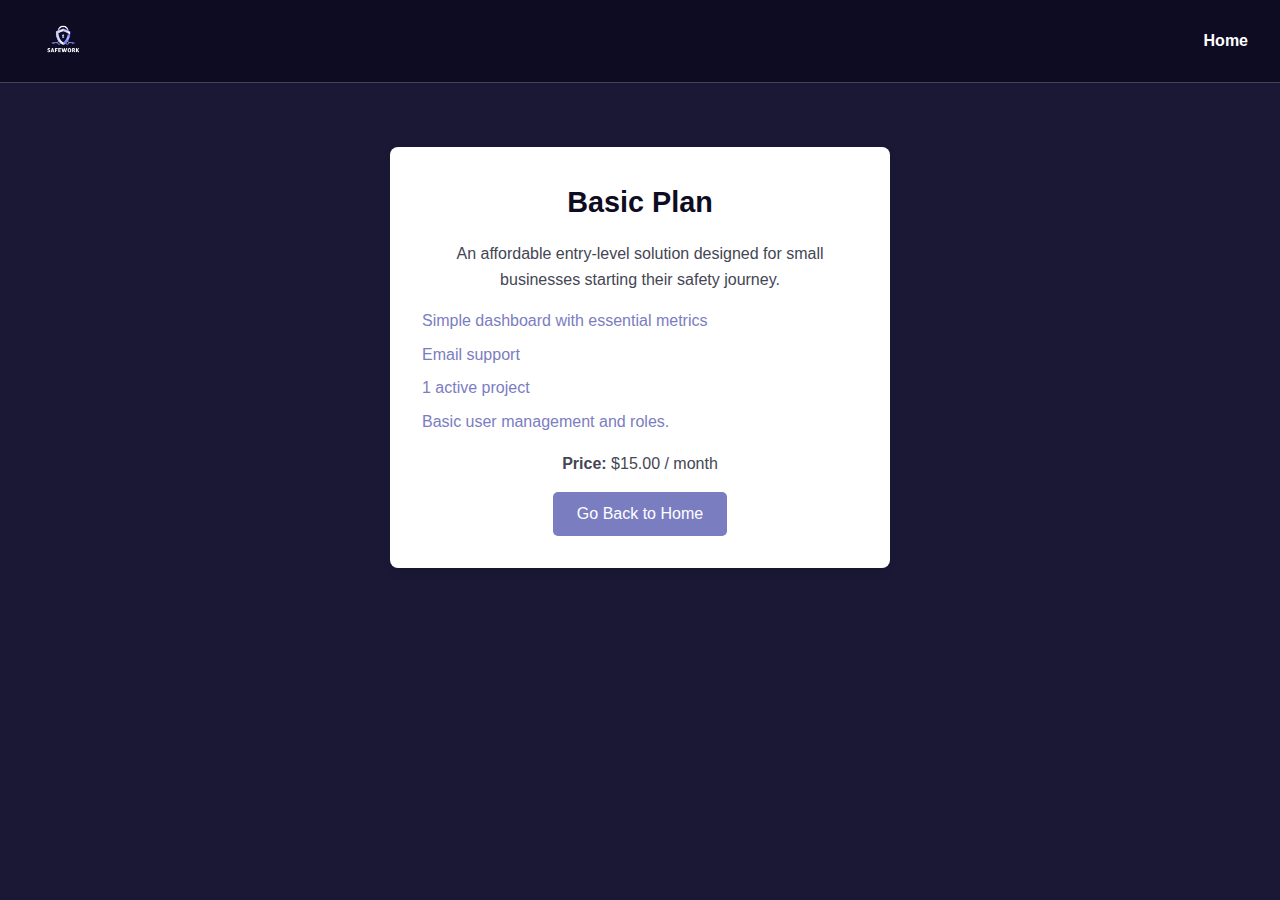
<file: plan-basic.html>
<!DOCTYPE html>
<html lang="en">
<head>
  <meta charset="UTF-8" />
  <meta name="viewport" content="width=device-width, initial-scale=1" />
  <title>Basic Plan - Your Service</title>
  <link rel="stylesheet" href="styles.css" />
</head>
<body>
  <header>
    <div class="logo"><img src="assets/logo.png" alt="Logo" /></div>
    <nav>
      <ul>
        <li><a href="index.html">Home</a></li>
      </ul>
    </nav>
  </header>

  <main class="plans" style="padding-top: 4rem;">
    <div class="plan-card plan-card-basic">
      <h3>Basic Plan</h3>
      <p>An affordable entry-level solution designed for small businesses starting their safety journey.</p>
      <ul>
        <li>Simple dashboard with essential metrics</li>
        <li>Email support</li>
        <li>1 active project</li>
        <li>Basic user management and roles.</li>
      </ul>
      <p><strong>Price:</strong> $15.00 / month</p>
      <button class="plan-btn" onclick="window.location.href='index.html'">Go Back to Home</button>
    </div>
  </main>
</body>
</html>
</file>
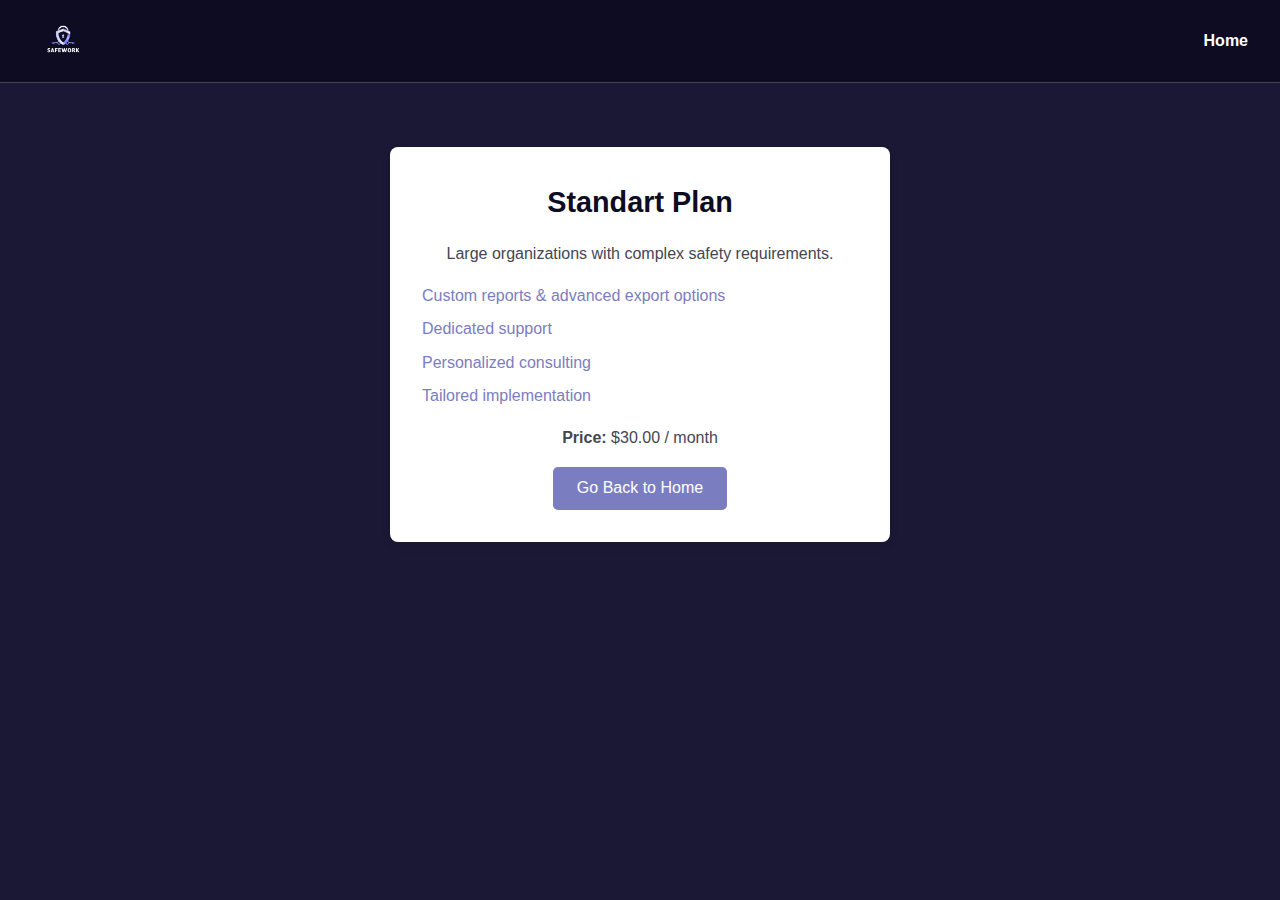
<file: plan-enterprise.html>
<!DOCTYPE html>
<html lang="en">
<head>
  <meta charset="UTF-8" />
  <meta name="viewport" content="width=device-width, initial-scale=1" />
  <title>Enterprise Plan - Your Service</title>
  <link rel="stylesheet" href="styles.css" />
</head>
<body>
  <header>
    <div class="logo"><img src="assets/logo.png" alt="Logo" /></div>
    <nav>
      <ul>
        <li><a href="index.html">Home</a></li>
      </ul>
    </nav>
  </header>

  <main class="plans" style="padding-top: 4rem;">
    <div class="plan-card plan-card-enterprise">
      <h3>Standart Plan</h3>
      <p>Large organizations with complex safety requirements.</p>
      <ul>
        <li>Custom reports & advanced export options</li>
        <li>Dedicated support</li>
        <li>Personalized consulting</li>
        <li>Tailored implementation</li>
      </ul>
      <p><strong>Price:</strong> $30.00 / month</p>
      <button class="plan-btn" onclick="window.location.href='index.html'">Go Back to Home</button>
    </div>
  </main>
</body>
</html>
</file>
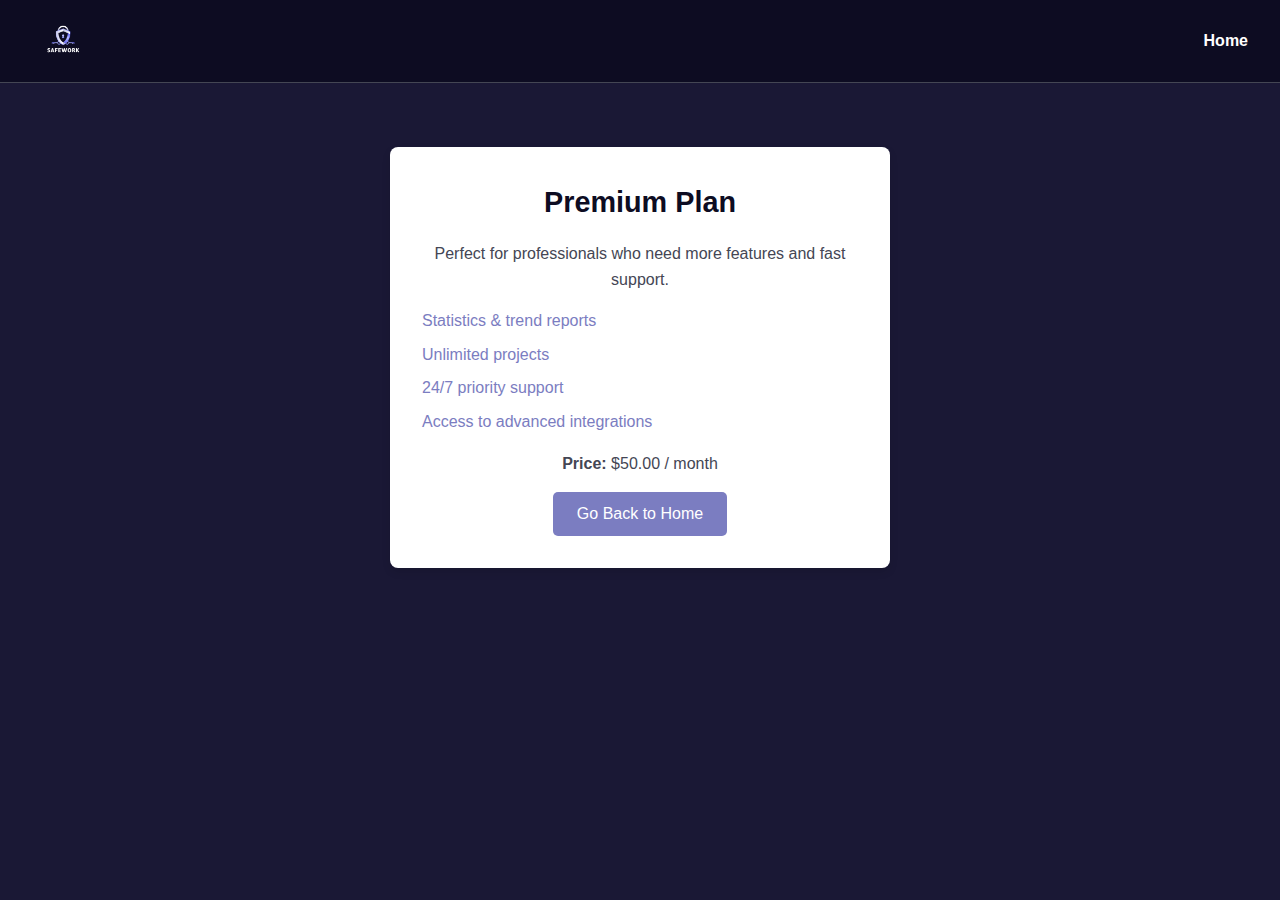
<file: plan-pro.html>
<!DOCTYPE html>
<html lang="en">
<head>
  <meta charset="UTF-8" />
  <meta name="viewport" content="width=device-width, initial-scale=1" />
  <title>Pro Plan - Your Service</title>
  <link rel="stylesheet" href="styles.css" />
</head>
<body>
  <header>
    <div class="logo"><img src="assets/logo.png" alt="Logo" /></div>
    <nav>
      <ul>
        <li><a href="index.html">Home</a></li>
      </ul>
    </nav>
  </header>

  <main class="plans" style="padding-top: 4rem;">
    <div class="plan-card plan-card-pro">
      <h3>Premium Plan</h3>
      <p>Perfect for professionals who need more features and fast support.</p>
      <ul>
        <li>Statistics & trend reports</li>
        <li>Unlimited projects</li>
        <li>24/7 priority support</li>
        <li>Access to advanced integrations</li>
      </ul>
      <p><strong>Price:</strong> $50.00 / month</p>
      <button class="plan-btn" onclick="window.location.href='index.html'">Go Back to Home</button>
    </div>
  </main>
</body>
</html>
</file>
<file: styles.css>
html {
  scroll-behavior: smooth;
}

* {
  margin: 0;
  padding: 0;
  box-sizing: border-box;
}

body {
  font-family: "Arial", sans-serif;
  background-color: #0D0C22;
  color: #fff;
  line-height: 1.6;
}


img {
  max-width: 100%;
  height: auto;
  display: block;
}

/* LOGOS */
.logo img {
  max-width: 100%;
  max-height: 100%;
}

.footer-logo img {
  width: 100px;
  margin-bottom: 0.5rem;
}

/* HEADER */
header {
  background: #1a1835;
  display: flex;
  justify-content: space-between;
  align-items: center;
  padding: 1rem 2rem;
  border-bottom: 1px solid #444654;
}

header nav ul {
  list-style: none;
  display: flex;
  gap: 1.5rem;
}

header nav a {
  text-decoration: none;
  color: #fff;
  transition: color 0.3s;
}

header nav a:hover {
  color: #7B7DC1;
}

/* LANG SWITCHER */
.lang-switcher {
  display: flex;
  align-items: center;
}

.switch {
  position: relative;
  display: inline-block;
  width: 50px;
  height: 26px;
  margin-right: 0.5rem;
}

.switch input {
  opacity: 0;
  width: 0;
  height: 0;
}

.slider {
  position: absolute;
  cursor: pointer;
  background-color: #7B7DC1;
  border-radius: 34px;
  top: 0;
  left: 0;
  right: 0;
  bottom: 0;
  transition: 0.4s;
}

.slider::before {
  position: absolute;
  content: "";
  height: 20px;
  width: 20px;
  left: 3px;
  bottom: 3px;
  background-color: #fff;
  border-radius: 50%;
  transition: 0.4s;
}

.switch input:checked + .slider::before {
  transform: translateX(24px);
}

.switch input:checked + .slider {
  background-color: #5a5ca0;
}

.lang-label {
  color: #fff;
  font-size: 0.9rem;
}

/* HERO */
.hero {
  display: flex;
  align-items: center;
  justify-content: space-between;
  padding: 4rem 2rem;
  background: url('assets/bg.png') no-repeat center center / cover;
  background-color: #1a1835;
  position: relative;
  overflow: hidden;
  min-height: 600px;
}

.hero-overlay {
  position: absolute;
  top: 0;
  left: 0;
  width: 100%;
  height: 100%;
  background: rgba(13, 12, 34, 0.7);
  z-index: 1;
}

.hero-text {
  position: relative;
  z-index: 2;
}

.hero h1 {
  font-size: 2.8rem;
  margin-bottom: 1rem;
  color: #7B7DC1;
}

.hero p {
  margin-bottom: 2rem;
  color:#fff
}

.cta-btn {
  background: #7B7DC1;
  padding: 0.8rem 1.6rem;
  border: none;
  border-radius: 10px;
  color: #fff;
  font-size: 1rem;
  cursor: pointer;
  transition: background 0.3s;
}

.cta-btn:hover {
  background: #5a5ca0;
}

.hero-img img {
  max-width: 400px;
}

/* About Section */
.about {
  padding: 80px 10%;
  text-align: center;
  background: #1a1835;
  color: #ffffff;
  box-shadow: 0 6px 30px rgba(0, 0, 0, 0.1);
}

.about-container {
  max-width: 1100px;
  margin: 0 auto;
}

.about p {
  margin: 20px auto;
  max-width: 750px;
  font-size: 1.1rem;
  color: #ffffff;
}

.mission-vision {
  display: flex;
  justify-content: center;
  gap: 30px;
  margin-top: 40px;
  flex-wrap: wrap;
  text-align: center;
}

.card {
  background: #000;
  color: #444;
  padding: 25px;
  border-radius: 12px;
  width: 280px;
  box-shadow: 0 8px 25px rgba(0, 0, 0, 0.1);
  transition: all 0.3s ease-in-out;
}

.card:hover {
  transform: translateY(-12px);
  box-shadow: 0 20px 40px rgba(0, 0, 0, 0.15);
}

.card-icon {
  font-size: 2.8rem;
  color: #5a5ca0;
  margin-bottom: 1rem;
}

.card h3 {
  margin-bottom: 10px;
  font-size: 1.5rem;
  text-align: center;
  color: #5a5ca0;
}

.card hr {
  margin: 10px 0;
  border-color: #5a5ca0;
  opacity: 0.5;
}

.cta {
  margin-top: 50px;
}

.cta a {
  color: #2A4B7C;
  text-decoration: underline;
  font-weight: bold;
}

.cta a:hover {
  color: #1a3455;
}

@media (max-width: 768px) {
  .about {
    padding: 50px 5%;
  }

  .mission-vision {
    flex-direction: column;
    gap: 30px;
  }

  .cta p {
    font-size: 1rem;
  }
}

/* Services */
.services {
  padding: 6rem 2rem;
  text-align: center;
  background: linear-gradient(145deg, #0D0C22, #1a1835);
  position: relative;
}

.services .section-title {
  font-size: 2.4rem;
  color: #ffffff;
  margin-bottom: 1rem;
  font-weight: 600;
}

.services .subtitle {
  font-size: 1.1rem;
  color: #B0B3C9;
  max-width: 600px;
  margin: 0 auto 3rem;
  line-height: 1.6;
}

.services-grid {
  display: flex;
  flex-wrap: wrap;
  justify-content: center;
  gap: 2rem;
  max-width: 1000px;
  margin: 0 auto;
}

.service-box {
  flex: 1 1 calc(33.333% - 2rem);
  max-width: calc(33.333% - 2rem);
  min-width: 280px;
  background: rgba(255, 255, 255, 0.03);
  backdrop-filter: blur(8px);
  border: 1px solid rgba(255, 255, 255, 0.08);
  border-radius: 16px;
  padding: 2.5rem 2rem;
  text-align: center;
  transition: transform 0.3s ease, box-shadow 0.3s ease, border 0.3s ease;
  box-shadow: 0 8px 20px rgba(0, 0, 0, 0.25);
  cursor: default;
  display: flex;
  flex-direction: column;
  align-items: center;
  justify-content: center;
}

/* Hover effects */
.service-box:hover {
  transform: translateY(-6px);
  box-shadow: 0 12px 28px rgba(0, 0, 0, 0.4);
  border-color: rgba(255, 255, 255, 0.15);
}

/* Style for the service image */
.service-image {
  width: 80px;
  height: 80px;
  object-fit: cover;
  border-radius: 50%;
  margin-bottom: 1.5rem;
  transition: transform 0.3s ease;
  display: block; /* Asegura que la imagen sea un bloque */
  margin-left: auto; /* Centra horizontalmente */
  margin-right: auto; /* Centra horizontalmente */
}

/* Hover effect on image */
.service-box:hover .service-image {
  transform: scale(1.1);
}

/* Service title */
.service-box h3 {
  font-size: 1.3rem;
  color: #7B7DC1;
  margin-bottom: 1rem;
}

/* Service description */
.service-box p {
  font-size: 0.95rem;
  color: #D1D3E6;
  line-height: 1.5;
}


/* PLANS */
/* Contenedor principal de los planes */
.pricing-container {
  background-color: #0D0C22;
  color: #FFFFFF;
  padding: 60px 20px;
  text-align: center;
}

/* Título de los planes */
.pricing-title {
  font-size: 36px;
  color: #7B7DC1;
  margin-bottom: 20px;
  font-weight: bold;
}

/* Subtítulo */
.pricing-subtitle {
  font-size: 18px;
  color: #E1E3EC;
  margin-bottom: 40px;
}

/* Estilo para la tabla */
.pricing-table {
  width: 100%;
  border-collapse: collapse;
  margin: 0 auto;
  background-color: #1A1835;
  border-radius: 10px;
  overflow: hidden;
}

/* Estilos de los encabezados de la tabla */
.pricing-table thead {
  background-color: #5A5CA0;
  color: #FFFFFF;
}

.pricing-table th {
  padding: 16px 24px;
  font-size: 18px;
  text-align: center;
}

.pricing-table td {
  padding: 12px 24px;
  font-size: 16px;
  text-align: center;
  border-bottom: 1px solid #444654;
}

.pricing-table tr:hover {
  background-color: #444654;
}

.pricing-table td:nth-child(2),
.pricing-table td:nth-child(3),
.pricing-table td:nth-child(4) {
  font-size: 24px;
  font-weight: bold;
}

.cta-buttons {
  margin-top: 40px;
}

.cta-button {
  background-color: #5A5CA0;
  color: #FFFFFF;
  padding: 12px 24px;
  font-size: 16px;
  font-weight: 600;
  text-decoration: none;
  border-radius: 5px;
  margin: 10px;
  display: inline-block;
  transition: background-color 0.3s, transform 0.3s ease;
}

.cta-button:hover {
  background-color: #FFFFFF;
  color: #5A5CA0;
  transform: scale(1.05);
}

.plan-detail {
  background-color: #444654;
  color: #FFFFFF;
  padding: 20px;
  margin-top: 40px;
  border-radius: 10px;
  display: none;
}

/* Mostrar detalles del plan cuando se selecciona */
.plan-detail.active {
  display: block;
}

.plan-detail ul {
  list-style-type: none;
  padding: 0;
}

.plan-detail li {
  font-size: 16px;
  margin-bottom: 10px;
}

/* Estilos generales del cuerpo */
body {
  font-family: 'Arial', sans-serif;
  background-color: #1a1835;
  color: #444654;
  margin: 0;
  padding: 0;
}

/* Encabezado */
header {
  background-color: #0d0c22;
  padding: 1rem 2rem;
  display: flex;
  justify-content: space-between;
  align-items: center;
}

header .logo img {
  height: 50px;
}

nav ul {
  list-style: none;
  margin: 0;
  padding: 0;
}

nav ul li {
  display: inline;
  margin-left: 1rem;
}

nav ul li a {
  color: #ffffff;
  text-decoration: none;
  font-weight: bold;
}

nav ul li a:hover {
  color: #7b7dc1;
}

/* Contenedor principal de los planes */
.plans {
  padding: 2rem;
  display: flex;
  justify-content: center;
  align-items: center;
  flex-direction: column;
}

/* Estilos de la tarjeta de cada plan */
.plan-card {
  color: #ffffff;
  border-radius: 8px;
  box-shadow: 0 4px 8px rgba(0, 0, 0, 0.1);
  width: 100%;
  max-width: 500px;
  padding: 2rem;
  margin-bottom: 2rem;
  text-align: center;
}

.plan-card h3 {
  color: #0d0c22;
  font-size: 2rem;
  margin-bottom: 1rem;
}

.plan-card p {
  color: #444654;
  font-size: 1.1rem;
  margin-bottom: 1rem;
}

.plan-card ul {
  list-style: none;
  padding: 0;
  margin-bottom: 1rem;
  text-align: left;
}

.plan-card ul li {
  color: #7b7dc1;
  font-size: 1rem;
  margin-bottom: 0.5rem;
}

.plan-card .plan-btn {
  background-color: #7b7dc1;
  color: #ffffff;
  border: none;
  padding: 0.8rem 1.5rem;
  font-size: 1rem;
  cursor: pointer;
  border-radius: 5px;
  transition: background-color 0.3s ease;
}

.plan-card .plan-btn:hover {
  background-color: #5a5ca0;
}

/* Estilos específicos para los diferentes planes */
/* Plan Cards Styles */
.plan-card {
  background-color: #fff;
  color: #fff;
  padding: 2rem;
  border-radius: 8px;
  box-shadow: 0 4px 8px rgba(0, 0, 0, 0.1);
  text-align: center;
  transition: transform 0.3s ease, box-shadow 0.3s ease;
}

.plan-card h3 {
  font-size: 1.8rem;
  margin-bottom: 1rem;
}

.plan-card p {
  font-size: 1rem;
}

.plan-card ul {
  list-style-type: none;
  padding: 0;
}

.plan-card ul li {
  font-size: 1rem;
  margin-bottom: 0.5rem;
}

/* Plan Buttons */
.plan-btn {
  background-color: #7b7dc1; /* Botón con fondo morado */
  color: white;
  padding: 0.8rem 1.5rem;
  border: none;
  font-size: 1rem;
  cursor: pointer;
  border-radius: 5px;
  transition: background-color 0.3s ease;
}

.plan-btn:hover {
  background-color: #5a5ca0; /* Cambio de color al hacer hover */
}

/* Hover Effects */
.plan-card:hover {
  transform: translateY(-5px);  /* Efecto de elevar al pasar el ratón */
  box-shadow: 0 8px 16px rgba(0, 0, 0, 0.2); /* Sombra más intensa */
}


/* TESTIMONIALS */
.testimonials {
  padding: 4rem 2rem;
  background: #1F2133;
  text-align: center;
}

.testimonials .section-title {
  color: #fff;
  margin-bottom: 2rem;
  font-size: 2rem;
}

.testimonial-grid {
  display: grid;
  grid-template-columns: repeat(auto-fit, minmax(280px, 1fr));
  gap: 2rem;
  max-width: 1200px;
  margin: 0 auto;
}

.testimonial-card {
  background: #1a1835;
  padding: 2rem;
  border-radius: 14px;
  text-align: left;
  box-shadow: 0 4px 12px rgba(0, 0, 0, 0.3);
  transition: transform 0.3s;
  display: flex;
  flex-direction: column;
  align-items: center;
}

.testimonial-card:hover {
  transform: translateY(-5px);
}

.testimonial-photo {
  width: 70px;
  height: 70px;
  border-radius: 50%;
  object-fit: cover;
  margin-bottom: 1.5rem;
  border: 2px solid #7B7DC1;
}

.testimonial-card p {
  color: #E1E3EC;
  font-size: 0.95rem;
  line-height: 1.6;
  margin-bottom: 1.2rem;
  text-align: justify;
}

.testimonial-card span {
  font-size: 0.9rem;
  color: #A3A6B5;
}

/* FAQ */
.faq {
  padding: 4rem 2rem;
  background: #000;
  text-align: center;
}

.faq .section-title {
  font-size: 2rem;
  color: #fff;
  margin-bottom: 2rem;
}

.faq-box {
  display: grid;
  grid-template-columns: repeat(auto-fit, minmax(300px, 1fr));
  gap: 1.5rem;
  max-width: 1000px;
  margin: 0 auto;
}

.faq-item {
  background-color: #1a1835;
  padding: 2rem;
  border-radius: 12px;
  text-align: left;
  box-shadow: 0 2px 8px rgba(0, 0, 0, 0.3);
  transition: transform 0.2s, box-shadow 0.2s;
}

.faq-item:hover {
  transform: translateY(-4px);
  box-shadow: 0 4px 12px rgba(0, 0, 0, 0.4);
}

.faq-item h4 {
  margin-bottom: 0.8rem;
  color: #7B7DC1;
  font-size: 1.1rem;
}

.faq-item p {
  font-size: 0.95rem;
  color: #E1E3EC;
  line-height: 1.5;
}

/* Benefits Section */
.benefits {
  background: #0D0C22;
  color: #fff;
  text-align: center;
  padding: 4rem 1rem;
}

.benefits-intro {
  max-width: 800px;
  margin: 1rem auto 3rem auto;
  font-size: 1.2rem;
  line-height: 1.8;
  color: #d1d1e0;
}

.benefits-list {
  display: flex;
  flex-direction: column;
  gap: 2.5rem;
}

.benefit-item {
  display: flex;
  align-items: center;
  justify-content: center;
  gap: 1.5rem;
  max-width: 700px;
  margin: 0 auto;
  text-align: left;
}

.benefit-icon {
  width: 50px;
  flex-shrink: 0;
}

.benefit-item h3 {
  color: #7B7DC1;
  margin-bottom: 0.5rem;
  font-size: 1.3rem;
}

.benefit-item p {
  color: #cfcfe6;
  line-height: 1.6;
}

/* FOOTER */
.footer {
  background: #2B2D42;
  padding: 2rem;
  color: #fff;
}

.footer-container {
  display: flex;
  flex-wrap: wrap;
  justify-content: space-between;
  gap: 2rem;
  max-width: 1200px;
  margin: 0 auto;
}

.footer-col {
  flex: 1 1 220px;
}

.footer h4 {
  margin-bottom: 0.5rem;
  color: #7B7DC1;
  font-size: 1rem;
}

.footer p {
  font-size: 0.9rem;
  margin-bottom: 0.3rem;
}

.footer-socials p {
  display: flex;
  align-items: center;
  gap: 0.5rem;
}

.footer-socials {
  display: flex;
  gap: 1rem;
  justify-content: center;
  align-items: center;
}

.footer-socials a {
  display: inline-block;
}

.social-icon {
  width: 50px;
  height: 50px;
  object-fit: contain;
  transition: transform 0.2s, opacity 0.2s;
}

.social-icon:hover {
  transform: scale(1.2);
  opacity: 0.8;
}

/* RESPONSIVE */
@media (max-width: 768px) {
  .hero {
    flex-direction: column;
    text-align: center;
  }

  .hero-text {
    max-width: 100%;
  }

  .footer-container {
    flex-direction: column;
    text-align: center;
    align-items: center;
  }

  .footer-col {
    flex: 1 1 100%;
  }
}
</file>
